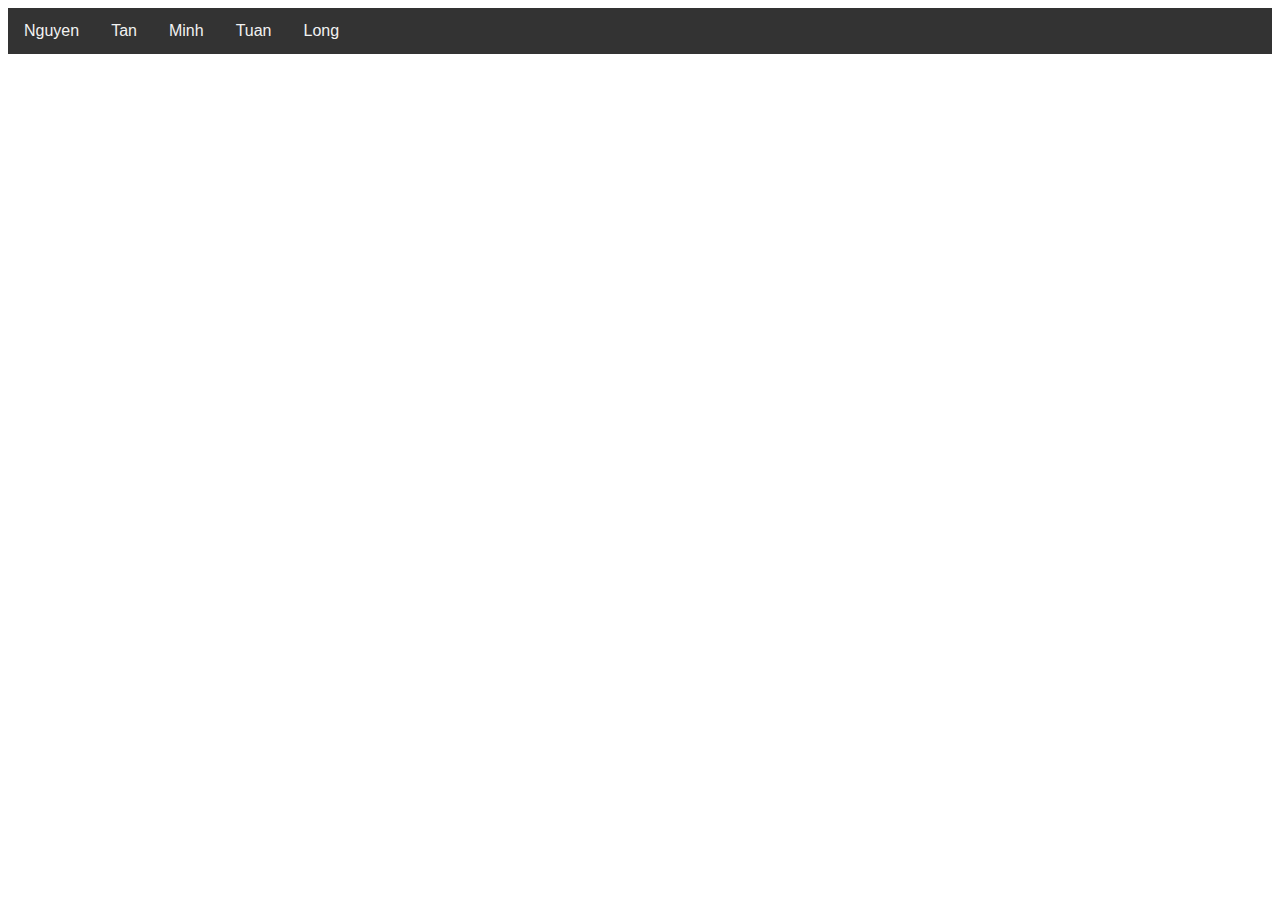
<file: index.html>
<!DOCTYPE html>
<html lang="en">
<head>
    <meta charset="UTF-8">
    <meta name="viewport" content="width=device-width, initial-scale=1.0">
    <title>Navigation Bar</title>
    <link rel="stylesheet" href="styles.css">
</head>
<body>
    <div class="navbar">
        <a href="./Nguyen/profile.html">Nguyen</a>
        <a href="./Tan/voquoctan.html">Tan</a>
        <a href="./Minh/minh.html">Minh</a>
        <a href="./NguyenDucTuan8180/profile.html">Tuan</a>
        <a href="./HoangLong/index.html">Long</a>
    </div>
</body>
</html>
</file>
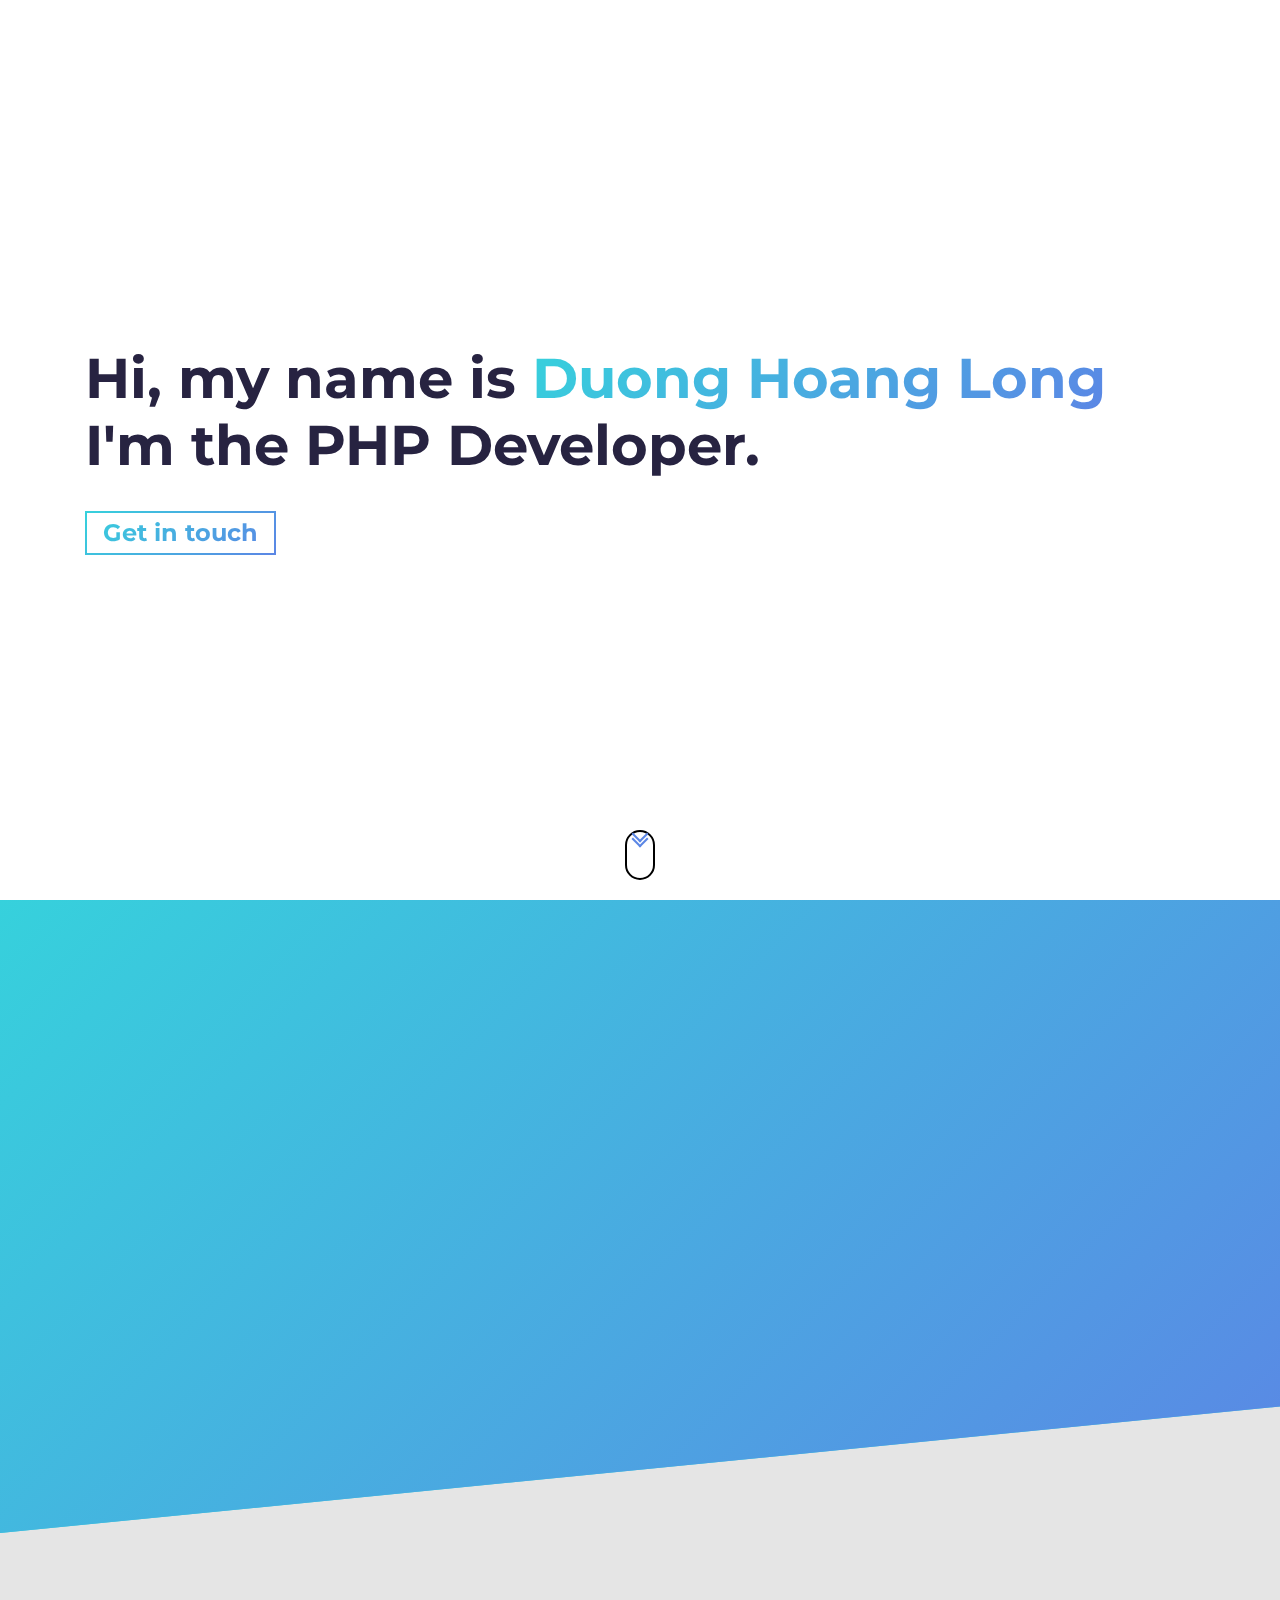
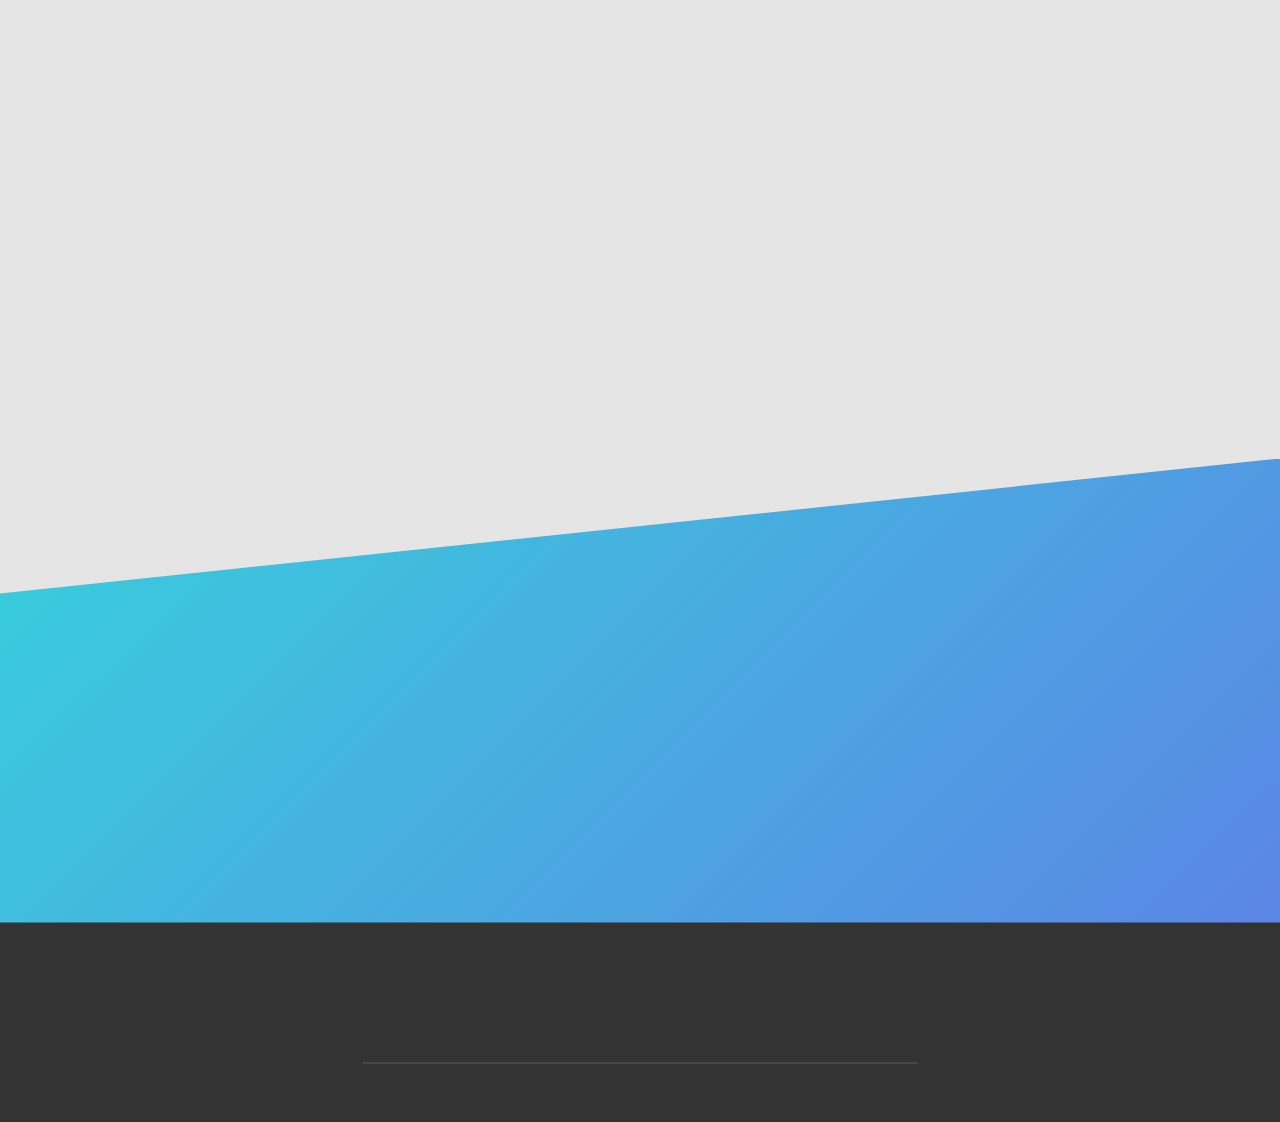
<file: HoangLong/index.html>
<!-- HELLO
-
DevFolio is a minimal, clean, lightweight and fully responsive template for Devlopers!
Created by Anil Seervi.
-
GitHub repo: https://github.com/AnilSeervi/DevFolio
README: https://github.com/AnilSeervi/DevFolio/blob/master/README.md
-
Have fun creating your portfolio on this template!!! -->

<!DOCTYPE html>
<html lang="en">
  <head>
    <meta charset="UTF-8" />
    <meta http-equiv="X-UA-Compatible" content="IE=edge" />
    <meta name="viewport" content="width=device-width, initial-scale=1.0" />
    <link rel="preconnect" href="https://fonts.gstatic.com" />
    <link rel="preconnect" href="https://cdnjs.cloudflare.com" />

    <!-- Title: add your Portfolio websites's title here -->
    <title>[Duong Hoang Long] | Developer</title>

    <!-- Add some coding keywords below, Ex: (javascript, yourusername, etc) -->
    <meta name="keywords" content="[username], [name], skill" />

    <!-- Improve your SEO by adding a small descrption of you -->
    <meta name="description" content="[Your name here] | Developer" />

    <!-- Add a your png Logo to the assets folder and change the href attr accordingly  -->
    <link rel="icon" type="image/png" href="./assets/devfolio-logo.png" />

    <!-- Add your primary-theme color for the value of content -->
    <meta name="theme-color" content="#36d1dc" />

    <!-- Open Graph / Facebook -->
    <meta property="og:type" content="website" />
    <!-- Fill content with the URL of this portfolio you'll host -->
    <meta property="og:url" content="https://devfolio.js.org/" />
    <!-- Fill content with the title of your portfolio(Recommended to use what you put in <title> tag) -->
    <meta property="og:title" content="[Your name here] | Developer" />
    <!-- Give a short description that'll show up when you/someone shares your portfolio on different platform -->
    <meta property="og:description" content="Made using DevFolio Template" />
    <!-- Add a thumbnail image in assets folder and fill the content attr with URL to that thumbnail 
      so that a thumbnail image of your portfolio is shown while shared on other platform -->
    <meta
      property="og:image"
      content="https://devfolio.js.org/assets/devfolio.png"
    />

    <!-- Twitter -->
    <meta property="twitter:card" content="summary_large_image" />
    <!-- Again fill content attr with the URL of this portfolio you'll host -->
    <meta property="twitter:url" content="https://devfolio.js.org" />
    <!-- Recommended to use the same text used within <title> element -->
    <meta property="twitter:title" content="[Your name here] | Developer" />
    <!-- short description that shows up while your portfolio is shared -->
    <meta
      property="twitter:description"
      content="Made using DevFolio Template"
    />
    <!-- Fill content with the URL to the thumbnail image that you'll put in the assets folder -->
    <meta
      property="twitter:image"
      content="https://anilseervi.vercel.app/assets/devfolio.png"
    />

    <!-- link tags -->
    <link rel="preload" as="style" href="./css/main.css" />
    <link rel="stylesheet" href="./css/main.css" />

    <!-- FontAwesome Icons link -->
    <link
      rel="stylesheet"
      href="https://cdnjs.cloudflare.com/ajax/libs/font-awesome/6.3.0/css/all.min.css"
      integrity="sha512-SzlrxWUlpfuzQ+pcUCosxcglQRNAq/DZjVsC0lE40xsADsfeQoEypE+enwcOiGjk/bSuGGKHEyjSoQ1zVisanQ=="
      crossorigin="anonymous"
      referrerpolicy="no-referrer"
    />
    <script defer src="./javascript/scrollreveal.min.js"></script>
    <script
      defer
      type="text/javascript"
      src="./javascript/scrollveal.js"
    ></script>

    <!-- Remove Google Analytics once you have your portfolio website set-up -->
    <!-- Global site tag (gtag.js) - Google Analytics -->
    <script
      async
      src="https://www.googletagmanager.com/gtag/js?id=UA-122228201-4"
    ></script>
    <script>
      window.dataLayer = window.dataLayer || []
      function gtag() {
        dataLayer.push(arguments)
      }
      gtag("js", new Date())

      gtag("config", "UA-122228201-4")
    </script>
    <!-- End of Google Analytics -->
  </head>
  <body>
    <!-- Hero Section -->
    <div id="hero">
      <section class="container">
        <h1 class="hero-title">
          Hi, my name is <span class="text-color-main name">Duong Hoang Long</span>
          <br />
          I'm the PHP Developer.
        </h1>
        <p class="hero-cta">
          <a class="cta-btn cta-btn--hero" href="#about">Get in touch</a>
        </p>
      </section>
      <a href="#about" class="scroll-down-link" aria-label="scroll-down">
        <div class="scroll-down"></div
      ></a>
    </div>
    <!-- /END Hero Section -->

    <!-- About Section -->
    <section id="about">
        <div class="container">
          <h2 class="section-title">About Me</h2>
          <div class="row about-wrapper">
            <div class="about-wrapper__image">
              <img
                class="img-fluid"
                src="./assets/profile.png"
                alt="Profile Image"
                width="450"
                height="350"
              />
            </div>
            <div class="about-wrapper__info">
              <p class="about-wrapper__info-text">
                I am a passionate web developer specializing in PHP and Laravel. I enjoy building scalable and efficient web applications, focusing on clean code architecture and best development practices. 
              </p>
              <p class="about-wrapper__info-text">
                With experience in backend development, database management, and API integration, I aim to create seamless digital experiences. I am always eager to learn new technologies and improve my skills.
              </p>
              <span class="about-wrapper__cta">
                <a href="#" class="cta-btn cta-btn--resume">View Resume</a>
              </span>
            </div>
          </div>
        </div>
      </section>      
    <!-- /END About Section -->

    <!--Projects Section-->
    <section id="projects">
      <div class="container">
        <div class="project-wrapper">
          <h2 class="section-title dark-blue-text">Projects</h2>

          <!-- Each .row is a project -->
          <article class="row">
            <div class="project-wrapper__text">
              <h3 class="project-wrapper__text-title">Carbon Credit Marketplace</h3>
              <p class="project-wrapper__text-info">
                A web-based platform designed for seamless carbon credit management, allowing users to purchase, trade, 
                and verify carbon credits securely. The system ensures transparency through unique serial codes for each 
                credit and provides real-time tracking of available credits. Integrated with role-based access control, payment processing, 
                and digital certification, the platform streamlines carbon offset transactions efficiently.
              </p>
              <div class="project-wrapper__text-btns">
                <a
                  href="#"
                  target="_blank"
                  rel="noopener noreferrer"
                  class="cta-btn cta-btn--hero cta-btn--projects"
                  >See Live</a
                >
                <a href="https://github.com/HoangfLong/carbon-markets" target="_blank" class="cta-btn text-color-main"
                  >Source Code</a
                >
              </div>
            </div>

            <div class="project-wrapper__image">
              <a href="#" target="_blank" rel="noopener noreferrer">
                <div class="thumbnail rounded">
                  <img
                    src="./assets/project-1.png"
                    class="img-fluid"
                    alt="Project Image"
                    width="1366"
                    height="767"
                  />
                </div>
              </a>
            </div>
          </article>
          <!-- /END Project -->

          <!-- Each .row is a project -->
          <!-- <article class="row">
            <div class="project-wrapper__text">
              <h3 class="project-wrapper__text-title">Project Title</h3>
              <p class="project-wrapper__text-info">
                Lorem ipsum dolor sit amet consectetur adipisicing elit.
                Deleniti voluptas, sit nam perspiciatis tempore aspernatur ullam
                necessitatibus impedit repellendus vero sed ipsa eos beatae ab
                sint saepe nostrum! Enim, perferendis.
              </p>
              <div class="project-wrapper__text-btns">
                <a
                  href="#"
                  target="_blank"
                  rel="noopener noreferrer"
                  class="cta-btn cta-btn--hero cta-btn--projects"
                  >See Live</a
                >
                <a href="#" target="_blank" class="cta-btn text-color-main"
                  >Source Code</a
                >
              </div>
            </div>

            <div class="project-wrapper__image">
              <a href="#" target="_blank" rel="noopener noreferrer">
                <div class="thumbnail rounded">
                  <img
                    src="./assets/project.png"
                    class="img-fluid"
                    alt="Project Image"
                    width="1366"
                    height="767"
                  />
                </div>
              </a>
            </div>
          </article> -->
          <!-- /END Project -->

          <!-- Each .row is a project -->
          <!-- <article class="row">
            <div class="project-wrapper__text">
              <h3 class="project-wrapper__text-title">Project Title</h3>
              <p class="project-wrapper__text-info">
                Lorem ipsum dolor sit amet consectetur adipisicing elit.
                Deleniti voluptas, sit nam perspiciatis tempore aspernatur ullam
                necessitatibus impedit repellendus vero sed ipsa eos beatae ab
                sint saepe nostrum! Enim, perferendis.
              </p>
              <div class="project-wrapper__text-btns">
                <a
                  href="#"
                  target="_blank"
                  rel="noopener noreferrer"
                  class="cta-btn cta-btn--hero cta-btn--projects"
                  >See Live</a
                >
                <a href="#" target="_blank" class="cta-btn text-color-main"
                  >Source Code</a
                >
              </div>
            </div>

            <div class="project-wrapper__image">
              <a href="#" target="_blank" rel="noopener noreferrer">
                <div class="thumbnail rounded">
                  <img
                    src="./assets/project.png"
                    class="img-fluid"
                    alt="Project Image"
                    width="1366"
                    height="767"
                  />
                </div>
              </a>
            </div>
          </article> -->
          <!-- /END Project -->
        </div>
      </div>
    </section>
    <!-- End Projects Section -->

    <!-- Contact Section -->
    <section id="contact">
      <div class="container">
        <h2 class="section-title">Contact</h2>
        <div class="contact-wrapper">
          <p class="contact-wrapper__text">[Put your call to action here]</p>
          <a href="#" class="cta-btn cta-btn--resume">Call to Action</a>
        </div>
      </div>
    </section>
    <!-- END Contact Section -->

    <!-- Footer Section -->
    <footer class="footer">
      <div class="container">
        <a href="#hero" class="back-to-top" aria-label="go back to top">
          <i class="fa fa-angle-up fa-2x" aria-hidden="true"></i>
        </a>
        <div class="social-links">
          <a
            href="#!"
            target="_blank"
            rel="noopener noreferrer"
            aria-label="twitter"
          >
            <i class="fa-brands fa-twitter"></i>
          </a>
          <a
            href="#!"
            target="_blank"
            rel="noopener noreferrer"
            aria-label="instagram"
          >
            <i class="fa-brands fa-instagram"></i>
          </a>
          <a
            href="#!"
            target="_blank"
            rel="noopener noreferrer"
            aria-label="codepen"
          >
            <i class="fa-brands fa-codepen"></i>
          </a>
          <a
            href="https://www.linkedin.com/in/long-ho%C3%A0ng-329a47310/"
            target="_blank"
            rel="noopener noreferrer"
            aria-label="linkedin"
          >
            <i class="fa-brands fa-linkedin"></i>
          </a>
          <a
            href="https://github.com/HoangfLong"
            target="_blank"
            rel="noopener noreferrer"
            aria-label="github"
          >
            <i class="fa-brands fa-github"></i>
          </a>
        </div>
        <hr />
        <!-- <p class="footer__text">
          &copy; <span id="year"></span> - Template by
          <a
            href="https://github.com/AnilSeervi"
            target="_blank"
            rel="noopener noreferrer"
            >Anil Seervi</a
          >. <br />Made with &hearts;
        </p> -->
      </div>
    </footer>
    <!-- END Footer Section -->

    <script>
      document.getElementById("year").textContent = new Date().getFullYear()
    </script>
    <script src="./javascript/vanilla-tilt.min.js"></script>
    <script type="text/javascript" src="./javascript/valtilt.js"></script>
  </body>
</html>
</file>
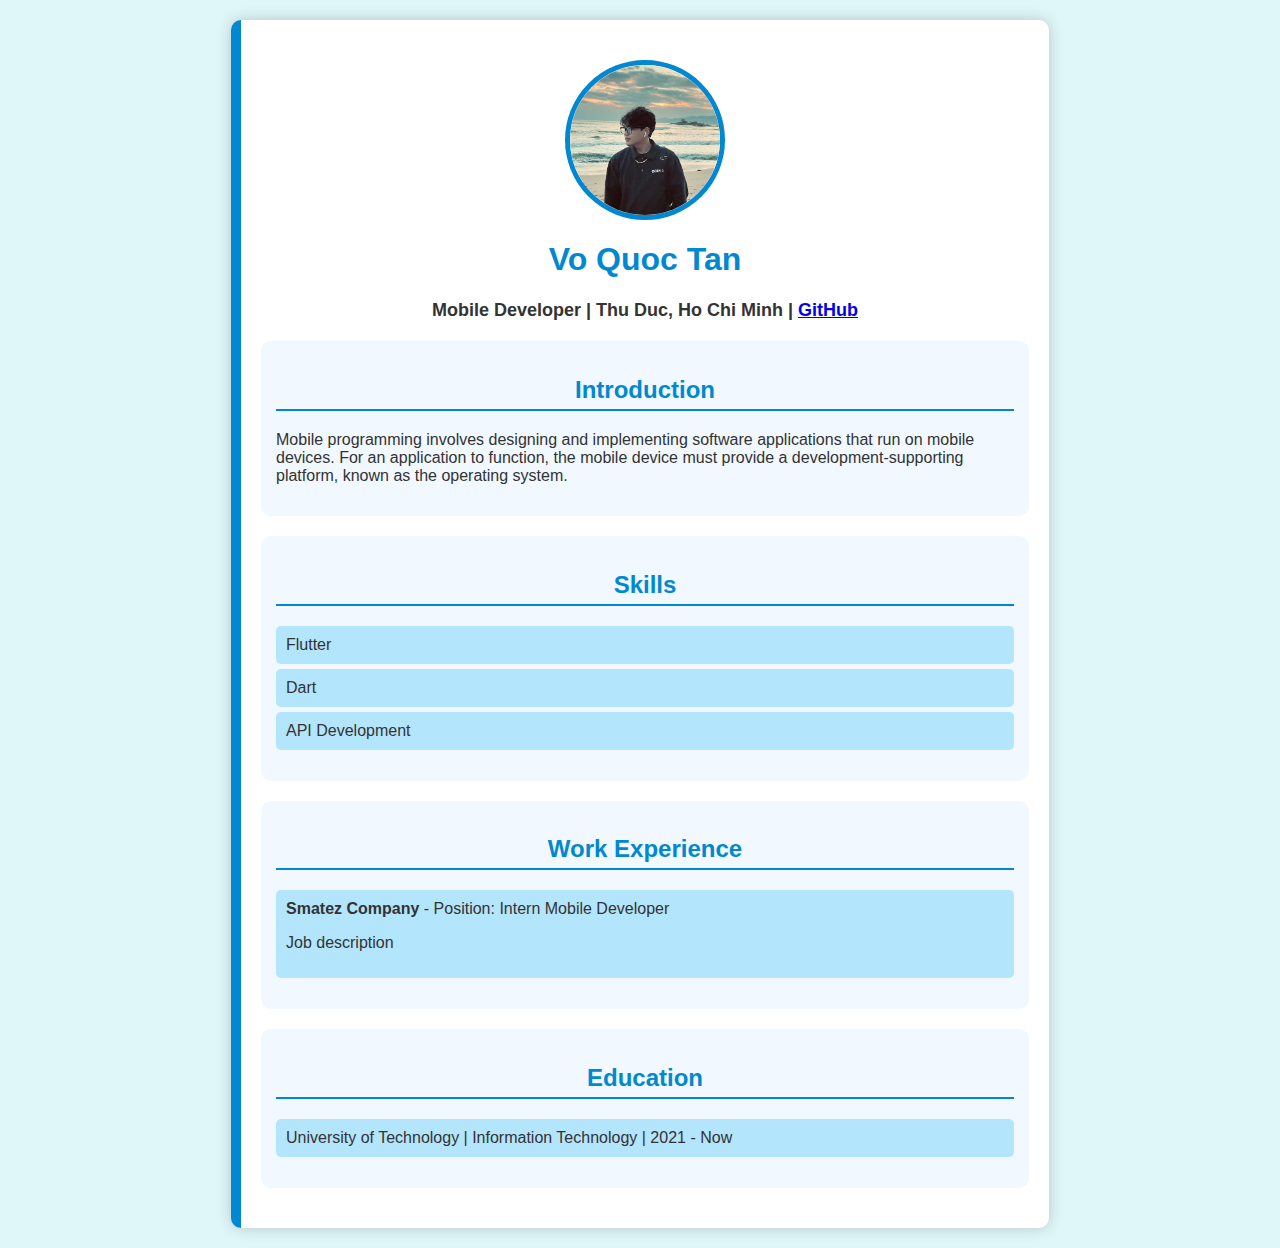
<file: voquoctan.html>
<!DOCTYPE html>
<html lang="en">
<head>
    <meta charset="UTF-8">
    <meta name="viewport" content="width=device-width, initial-scale=1.0">
    <title>About Me</title>
    <style>
        body {
            font-family: Arial, sans-serif;
            margin: 0;
            padding: 0;
            background-color: #e0f7fa;
            color: #333;
        }
        .container {
            width: 60%;
            margin: 20px auto;
            background: white;
            padding: 20px;
            border-radius: 10px;
            box-shadow: 0 0 15px rgba(0, 0, 0, 0.2);
            border-left: 10px solid #0288d1;
        }
        .profile-img {
            width: 150px;
            height: 150px;
            border-radius: 50%;
            display: block;
            margin: 20px auto;
            border: 5px solid #0288d1;
            object-fit: cover;
        }
        h1, h2 {
            text-align: center;
            color: #0288d1;
        }
        .info {
            text-align: center;
            margin-bottom: 20px;
            font-size: 18px;
            font-weight: bold;
        }
        .section {
            margin-bottom: 20px;
            padding: 15px;
            background: #f1f8ff;
            border-radius: 10px;
        }
        .section h2 {
            border-bottom: 2px solid #0288d1;
            padding-bottom: 5px;
        }
        ul {
            list-style: none;
            padding: 0;
        }
        ul li {
            background: #b3e5fc;
            margin: 5px 0;
            padding: 10px;
            border-radius: 5px;
        }
    </style>
</head>
<body>
    <div class="container">
        <img src="/image/z6399191427435_cfedbb5c688fdf88c612fbc1bc58b9d1.jpg" alt="Profile Picture" class="profile-img">
        <h1>Vo Quoc Tan</h1>
        <p class="info">Mobile Developer | Thu Duc, Ho Chi Minh | <a href="https://github.com/VoQuocTanne" target="_blank">GitHub</a></p>

        <div class="section">
            <h2>Introduction</h2>
            <p>Mobile programming involves designing and implementing software applications that run on mobile devices. For an application to function, the mobile device must provide a development-supporting platform, known as the operating system.</p>
        </div>

        <div class="section">
            <h2>Skills</h2>
            <ul>
                <li>Flutter</li>
                <li>Dart</li>
                <li>API Development</li>
            </ul>
        </div>

        <div class="section">
            <h2>Work Experience</h2>
            <ul>
                <li>
                    <strong>Smatez Company</strong> - Position: Intern Mobile Developer
                    <p>Job description</p>
                </li>
            </ul>
        </div>

        <div class="section">
            <h2>Education</h2>
            <ul>
                <li>University of Technology | Information Technology | 2021 - Now</li>
            </ul>
        </div>
    </div>
</body>
</html>
</file>
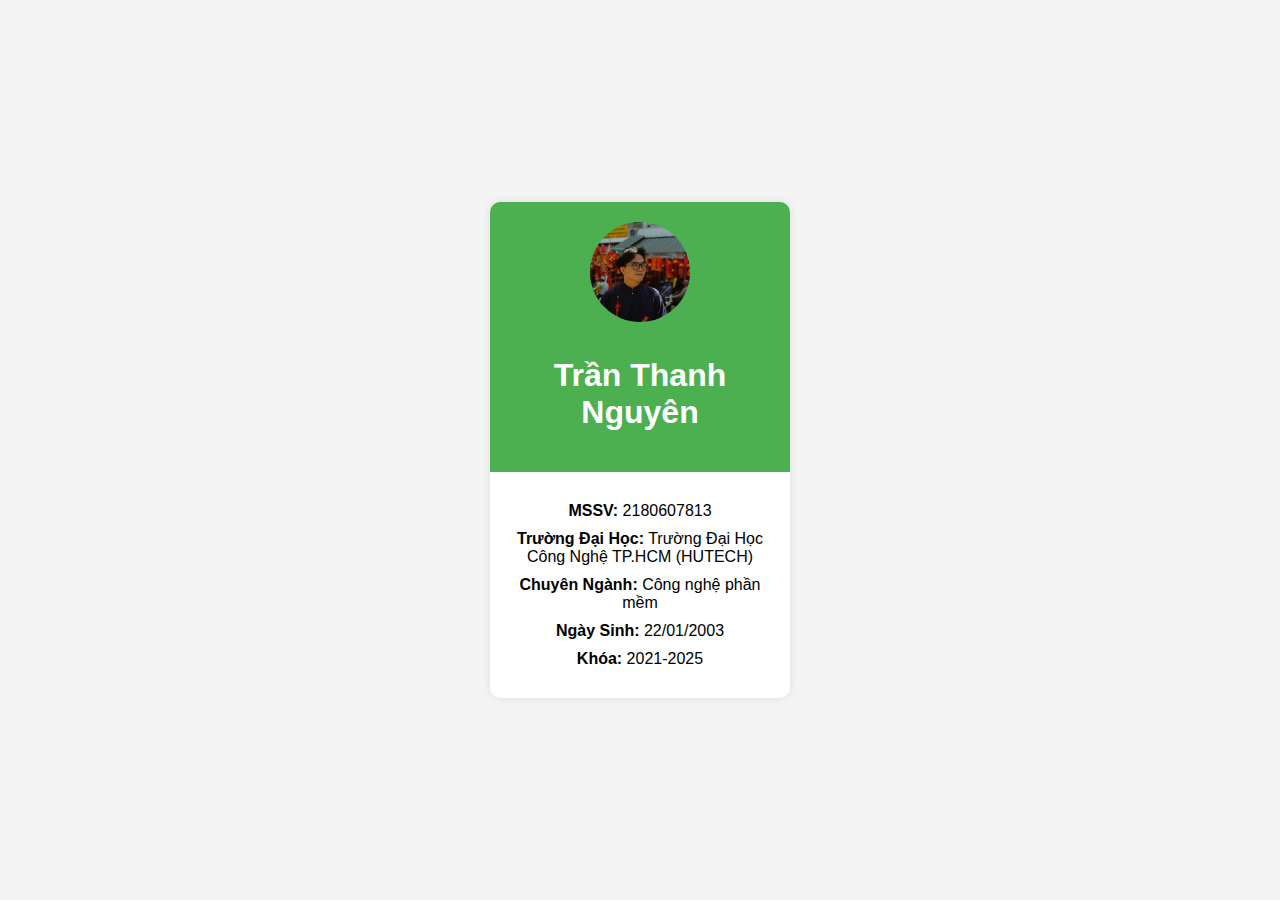
<file: Nguyen/profile.html>
<!DOCTYPE html>
<html lang="en">
<head>
    <meta charset="UTF-8">
    <meta name="viewport" content="width=device-width, initial-scale=1.0">
    <title>Thông Tin Cá Nhân</title>
    <link rel="stylesheet" href="styles.css">
</head>
<body>
    <div class="profile-container">
        <div class="profile-header">
            <img src="nguyen.JPEG" alt="Avatar" class="avatar">
            <h1>Trần Thanh Nguyên</h1>
        </div>
        <div class="profile-details">
            <p><strong>MSSV:</strong> 2180607813</p>
            <p><strong>Trường Đại Học:</strong> Trường Đại Học Công Nghệ TP.HCM (HUTECH)</p>
            <p><strong>Chuyên Ngành:</strong> Công nghệ phần mềm</p>
            <p><strong>Ngày Sinh:</strong> 22/01/2003</p>
            <p><strong>Khóa:</strong> 2021-2025</p>
        </div>
    </div>
</body>
</html>
</file>
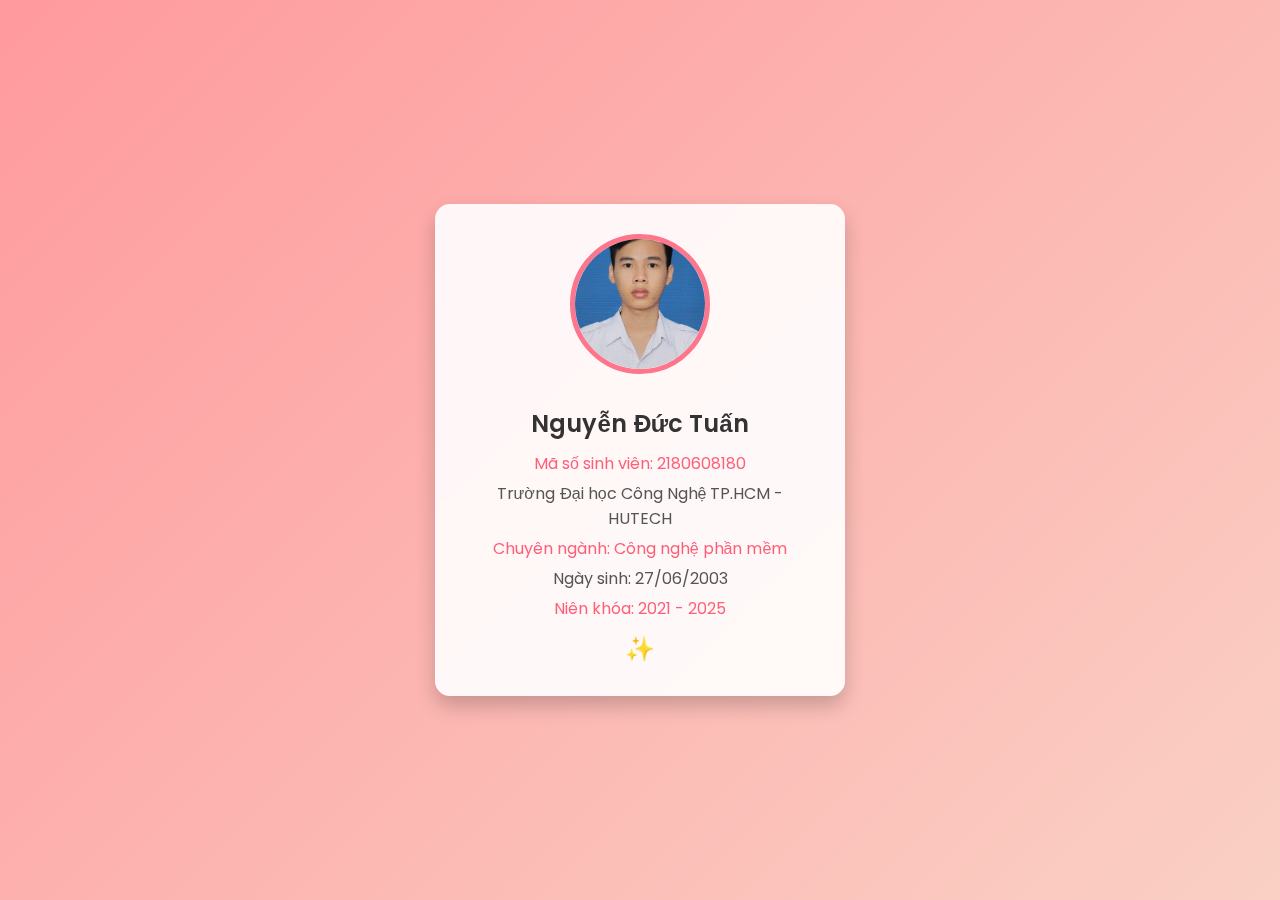
<file: NguyenDucTuan8180/profile.html>
<!DOCTYPE html>
<html lang="vi">
<head>
    <meta charset="UTF-8">
    <meta name="viewport" content="width=device-width, initial-scale=1.0">
    <title>Hồ sơ cá nhân</title>
    <link rel="stylesheet" href="styleProfile.css">
</head>
<body>
    <div class="profile-container">
        <img src="ảnh thẻ.jpg" alt="Ảnh đại diện">
        <h2>Nguyễn Đức Tuấn</h2>
        <p>Mã số sinh viên: 2180608180</p>
        <p>Trường Đại học Công Nghệ TP.HCM - HUTECH</p>
        <p>Chuyên ngành: Công nghệ phần mềm</p>
        <p>Ngày sinh: 27/06/2003</p>
        <p>Niên khóa: 2021 - 2025</p>
    </div>
</body>
</html>
</file>
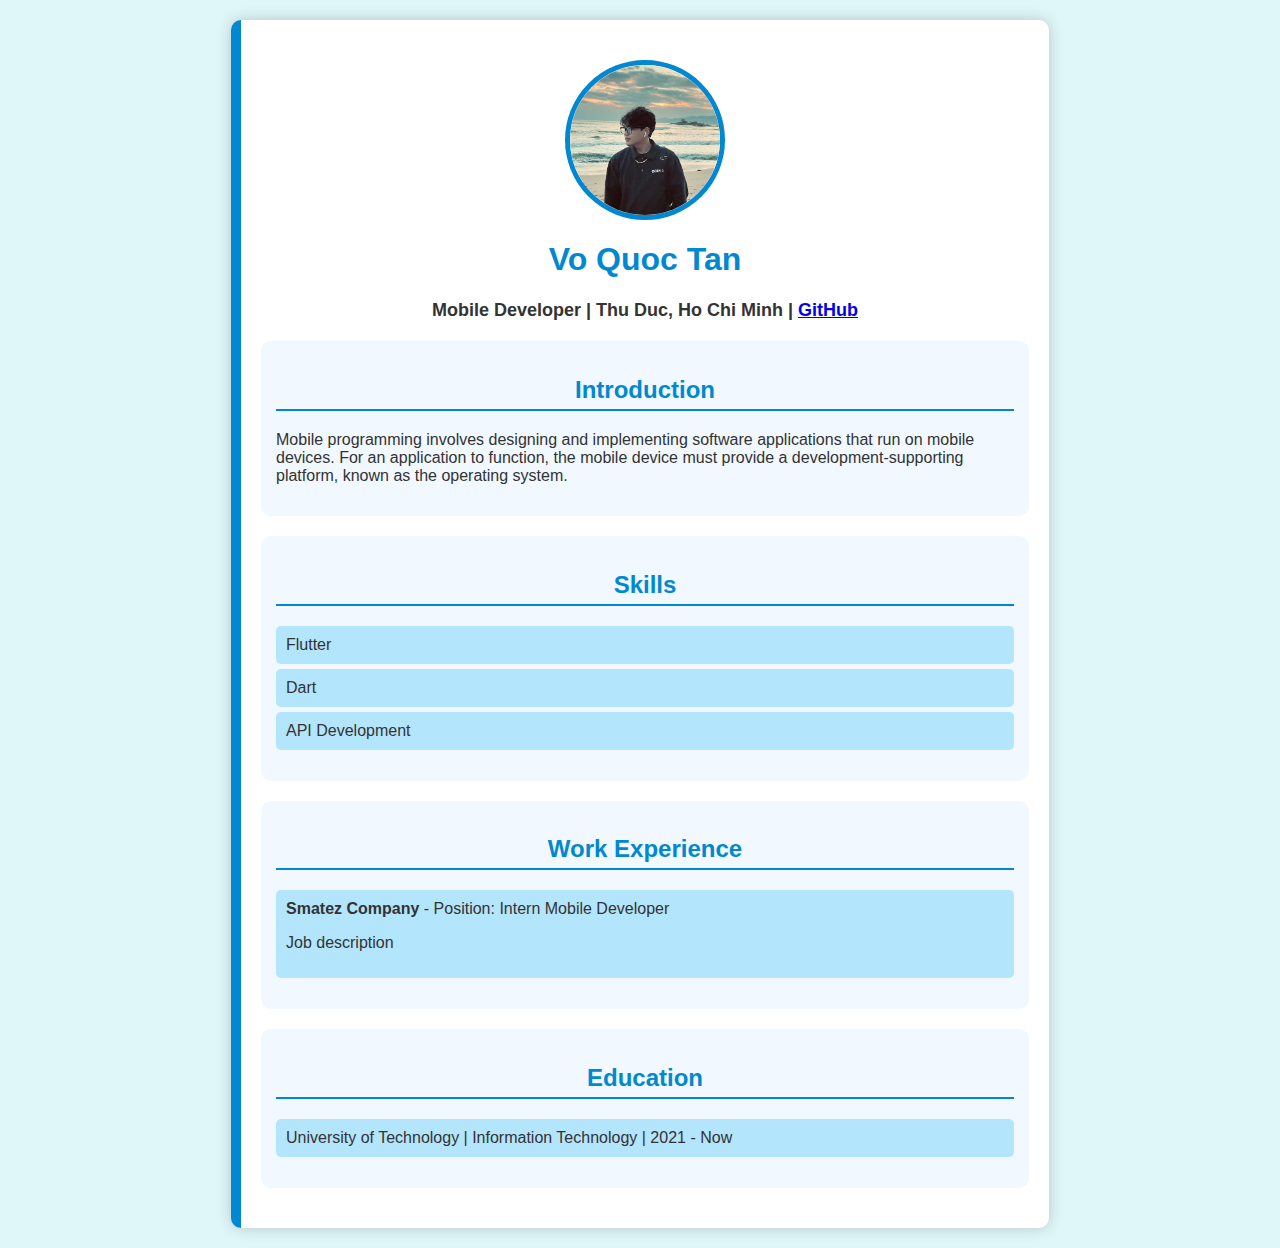
<file: Tan/voquoctan.html>
<!DOCTYPE html>
<html lang="en">
<head>
    <meta charset="UTF-8">
    <meta name="viewport" content="width=device-width, initial-scale=1.0">
    <title>About Me</title>
    <style>
        body {
            font-family: Arial, sans-serif;
            margin: 0;
            padding: 0;
            background-color: #e0f7fa;
            color: #333;
        }
        .container {
            width: 60%;
            margin: 20px auto;
            background: white;
            padding: 20px;
            border-radius: 10px;
            box-shadow: 0 0 15px rgba(0, 0, 0, 0.2);
            border-left: 10px solid #0288d1;
        }
        .profile-img {
            width: 150px;
            height: 150px;
            border-radius: 50%;
            display: block;
            margin: 20px auto;
            border: 5px solid #0288d1;
            object-fit: cover;
        }
        h1, h2 {
            text-align: center;
            color: #0288d1;
        }
        .info {
            text-align: center;
            margin-bottom: 20px;
            font-size: 18px;
            font-weight: bold;
        }
        .section {
            margin-bottom: 20px;
            padding: 15px;
            background: #f1f8ff;
            border-radius: 10px;
        }
        .section h2 {
            border-bottom: 2px solid #0288d1;
            padding-bottom: 5px;
        }
        ul {
            list-style: none;
            padding: 0;
        }
        ul li {
            background: #b3e5fc;
            margin: 5px 0;
            padding: 10px;
            border-radius: 5px;
        }
    </style>
</head>
<body>
    <div class="container">
        <img src="z6399191427435_cfedbb5c688fdf88c612fbc1bc58b9d1.jpg" alt="Profile Picture" class="profile-img">
        <h1>Vo Quoc Tan</h1>
        <p class="info">Mobile Developer | Thu Duc, Ho Chi Minh | <a href="https://github.com/VoQuocTanne" target="_blank">GitHub</a></p>

        <div class="section">
            <h2>Introduction</h2>
            <p>Mobile programming involves designing and implementing software applications that run on mobile devices. For an application to function, the mobile device must provide a development-supporting platform, known as the operating system.</p>
        </div>

        <div class="section">
            <h2>Skills</h2>
            <ul>
                <li>Flutter</li>
                <li>Dart</li>
                <li>API Development</li>
            </ul>
        </div>

        <div class="section">
            <h2>Work Experience</h2>
            <ul>
                <li>
                    <strong>Smatez Company</strong> - Position: Intern Mobile Developer
                    <p>Job description</p>
                </li>
            </ul>
        </div>

        <div class="section">
            <h2>Education</h2>
            <ul>
                <li>University of Technology | Information Technology | 2021 - Now</li>
            </ul>
        </div>
    </div>
</body>
</html>
</file>
<file: styles.css>
body {
    font-family: Arial, sans-serif;
}

.navbar {
    overflow: hidden;
    background-color: #333;
}

.navbar a {
    float: left;
    display: block;
    color: #f2f2f2;
    text-align: center;
    padding: 14px 16px;
    text-decoration: none;
}

.navbar a:hover {
    background-color: #ddd;
    color: black;
}
</file>
<file: HoangLong/css/main.css>
@import"https://fonts.googleapis.com/css2?family=Montserrat:wght@400;700&display=swap";*{margin:0;padding:0;box-sizing:border-box;font-family:"Montserrat",sans-serif}html{font-size:62.5%;scroll-behavior:smooth}body{text-align:center;line-height:1.5}h1{font-weight:700}p,a{font-size:1.6rem}a{text-decoration:none}a:hover{transition:all .3s ease-in-out}.section-title{margin-bottom:4.5rem;font-size:4rem;text-transform:uppercase}@media(max-width: 37.5em){.section-title{font-size:2.8rem}}.dark-blue-color{color:#272341}.text-color-main{margin-left:1rem;color:#5b86e5;-webkit-text-fill-color:#5b86e5}@supports((-webkit-background-clip: text) or (background-clip: text)) or (-webkit-background-clip: text){.text-color-main{background-image:linear-gradient(135deg, #36d1dc 0%, #5b86e5 100%);-webkit-background-clip:text;background-clip:text;-webkit-text-fill-color:rgba(0,0,0,0);color:rgba(0,0,0,0)}}@media(max-width: 37.5em){.text-color-main{margin:0;background-image:none;-webkit-text-fill-color:#5b86e5;box-shadow:none}}.cta-btn{display:inline-block;position:relative;padding:.8rem 1.6rem;font-weight:bold;line-height:1;z-index:1;overflow:hidden;border-radius:3px;transition:all cubic-bezier(0.19, 1, 0.22, 1) .6s}.cta-btn:hover{box-shadow:1.5px 1.5px 3px rgba(174,174,192,.4),-1px -1px 3px #fff}@media(max-width: 37.5em){.cta-btn:hover{box-shadow:none}}.cta-btn::after{content:"";display:block;position:absolute;background-image:linear-gradient(135deg, #36d1dc 0%, #5b86e5 100%);width:0px;height:100%;left:0;top:0;z-index:-1;transition:all cubic-bezier(0.19, 1, 0.22, 1) .6s}@media(max-width: 37.5em){.cta-btn::after{width:0;height:0;background-image:none}}.cta-btn--hero{color:#5b86e5;-webkit-text-fill-color:#5b86e5;border:2px solid rgba(0,0,0,0);-o-border-image:linear-gradient(135deg, #36d1dc 0%, #5b86e5 100%);border-image:linear-gradient(135deg, #36d1dc 0%, #5b86e5 100%);border-image-slice:1}@supports((-webkit-background-clip: text) or (background-clip: text)) or (-webkit-background-clip: text){.cta-btn--hero{background-image:linear-gradient(135deg, #36d1dc 0%, #5b86e5 100%);-webkit-background-clip:text;background-clip:text;-webkit-text-fill-color:rgba(0,0,0,0);color:rgba(0,0,0,0)}}@media screen and (-ms-high-contrast: active),screen and (-ms-high-contrast: none){.cta-btn--hero{color:#5b86e5}.cta-btn--hero:hover{color:#fff}}@media(max-width: 37.5em){.cta-btn--hero{background-image:none;border:2px solid #5b86e5;box-shadow:none;-webkit-text-fill-color:#5b86e5}}.cta-btn--hero::after{height:410%;width:150%;transform:translate(-98%, -25%) rotate(45deg)}.cta-btn--hero:hover{-webkit-text-fill-color:#fff;text-decoration:none}@media(max-width: 37.5em){.cta-btn--hero:hover{-webkit-text-fill-color:#5b86e5}}.cta-btn--hero:hover::after{transform:translate(-9%, -25%) rotate(45deg)}.cta-btn--resume{border-radius:0;color:#fff;border:2px solid #fff}.cta-btn--resume::after{background:#fff}.cta-btn--resume:hover{color:#5b86e5;text-decoration:none;box-shadow:none}@media(max-width: 37.5em){.cta-btn--resume:hover{color:#fff}}.cta-btn--resume:hover::after{width:100%}.cta-btn--projects{box-shadow:inset 1px 1px 2px 2px rgba(174,174,192,.15),inset -2px -2px 2px rgba(255,255,255,.7);border:2px solid rgba(0,0,0,0)}@media(max-width: 37.5em){.cta-btn--projects{border:none;box-shadow:1.5px 1.5px 3px rgba(174,174,192,.4),-1px -1px 3px #fff}}.cta-btn--projects::after{height:250%;width:130%}.cta-btn--projects::after{transform:translate(-98%, -30%) rotate(45deg)}.cta-btn--projects:hover{box-shadow:1.5px 1.5px 3px rgba(174,174,192,.4),-1px -1px 3px #fff}.cta-btn--projects:hover::after{transform:translate(-12%, -30%) rotate(45deg)}.footer{background-color:#333;padding:4.8rem 0}.footer__text{font-size:1.3rem;color:#b3b3b3}.footer__text a{font-size:1.3rem;color:#bfbfbf;transition:all .2s ease-in-out;display:inline-block}.footer__text a:hover,.footer__text a:active{color:#36d1dc}.footer hr{margin:1rem auto;border:0;width:50%;border-top:2px solid rgba(255,255,255,.1)}.social-links{display:flex;justify-content:center}.social-links a{font-size:3rem;display:flex;flex-direction:column;justify-content:center;color:#fff;width:5rem;height:5rem;margin:1.6rem 1.6rem;transition:all ease .2s}.social-links a i{transition:all ease-in-out .2s}.social-links a:hover{transform:scale(1.1) translateY(-2px)}.social-links a:hover .fa-twitter{color:#00acee}.social-links a:hover .fa-instagram{color:#c13584}.social-links a:hover .fa-linkedin{color:#4875b4}.social-links a:hover .fa-codepen{color:#212121}.back-to-top i{color:#fff;margin:1rem 0 1.6rem;transition:all 200ms ease}.back-to-top i:hover{transform:translateY(-2px)}section{padding:5rem 0rem}@media(max-width: 37.5em){section{border:none;padding-left:1rem;padding-right:1rem}}section .row{display:grid;gap:2rem;grid-template-columns:1fr 2fr;grid-template-rows:1fr;padding:0 1.5rem}@media(max-width: 56.25em){section .row{grid-template-columns:1fr;grid-template-rows:auto}}@media(max-width: 37.5em){section .row{padding:0}}section .row p+p{margin-top:1rem}section .row span{margin-top:2rem}.container{width:100%;padding:0 1.5rem;margin:0 auto;max-width:1140px}@media(max-width: 75em){.container{max-width:960px;width:100%}}@media(max-width: 56.25em){.container{max-width:720px;width:100%;justify-content:center}}@media(max-width: 48em){.container{max-width:720px;width:100%}}@media(max-width: 37.5em){.container{max-width:540px;width:100%}}#about{background-color:#36d1dc;background-image:linear-gradient(135deg, #36d1dc 0%, #5b86e5 100%);color:#fff;height:100%;-webkit-clip-path:polygon(0 0, 100% 0, 100% 80%, 0 100%);clip-path:polygon(0 0, 100% 0, 100% 80%, 0 100%);padding-bottom:10%}@media(max-width: 75em){#about{height:100%;-webkit-clip-path:none;clip-path:none}}#about .about-wrapper{grid-template-columns:1fr 1fr}@media(max-width: 37.5em){#about .about-wrapper{padding-bottom:5rem;grid-template-columns:1fr}}#about .about-wrapper__image{display:flex;height:100%;align-items:center;justify-content:center}#about .about-wrapper__image img{max-width:350px;width:100%}@media(max-width: 75em){#about .about-wrapper__image{height:100%}}@media(max-width: 48em){#about .about-wrapper__image{padding-bottom:4rem}}#about .about-wrapper__info{display:flex;height:100%;justify-content:center;flex-direction:column;text-align:left}@media(max-width: 48em){#about .about-wrapper__info{align-items:center;text-align:center}}#contact{background-image:linear-gradient(135deg, #36d1dc 0%, #5b86e5 100%);-webkit-clip-path:polygon(0 15vh, 100% 0, 100% 100%, 0 100%);clip-path:polygon(0 15vh, 100% 0, 100% 100%, 0 100%);padding:15rem 0 10rem 0;margin-top:-15rem;margin-bottom:-1px;color:#fff}@media(max-width: 75em){#contact{padding:10rem 0;margin-top:0;-webkit-clip-path:none;clip-path:none}}#contact .contact-wrapper{margin-top:3.2rem;padding:0 2rem;-webkit-backface-visibility:hidden;backface-visibility:hidden}#contact .contact-wrapper__text{margin-bottom:2.5rem}#contact .contact-wrapper__text,#contact .contact-wrapper a{font-size:2.4rem}@media(max-width: 37.5em){#contact .contact-wrapper__text,#contact .contact-wrapper a{font-size:2rem}}#hero{min-height:100vh;height:100vh;display:flex;align-items:center;background:#fff;font-weight:400;color:#272341;padding:0rem 5.6rem;top:0;left:0;bottom:0;right:0;z-index:-1;line-height:1.2;animation:hidden 1000ms linear forwards}@media(max-width: 56.25em){#hero{justify-content:center}}@media(max-width: 37.5em){#hero{padding:0rem 1.6rem}}#hero .hero-title{font-size:5.6rem;font-weight:700;margin-bottom:3.2rem;text-align:left}#hero .hero-title span{margin:0;display:inline-block}@media(max-width: 75em){#hero .hero-title{font-size:4rem}}@media(max-width: 56.25em){#hero .hero-title{font-size:3.6rem;text-align:center}}@media(max-width: 37.5em){#hero .hero-title{font-size:3.5rem;line-height:1.5}}@media(max-width: 20em){#hero .hero-title{font-size:2.8rem}}#hero .hero-cta{display:flex}@media(max-width: 56.25em){#hero .hero-cta{justify-content:center}}#hero .hero-cta a{font-size:2.4rem}@media(max-width: 37.5em){#hero .hero-cta a{font-size:2rem}}.scroll-down-link{position:absolute;left:50%;bottom:20px;transform:translateX(-50%)}.scroll-down{height:50px;width:30px;border:2px solid #000;border-radius:50px;cursor:pointer}.scroll-down::before,.scroll-down::after{height:10px;width:10px;content:"";position:absolute;top:20%;left:50%;border:2px solid #5b86e5;transform:translate(-50%, -100%) rotate(45deg);border-top:none;border-left:none;animation:scroll-down 1s ease-in-out infinite}.scroll-down::after{top:30%;animation-delay:.3s}@keyframes hidden{0%{opacity:0}50%{opacity:0}100%{opacity:1}}@keyframes scroll-down{0%{opacity:0}30%{opacity:1}60%{opacity:1}100%{opacity:0;top:90%}}#projects{background-color:#e5e5e5;color:#272341;margin-top:-15rem;padding-top:15rem}@media(max-width: 75em){#projects{margin-top:0;padding-top:5rem}}@media(max-width: 37.5em){#projects{padding-bottom:1px}}#projects .project-wrapper{margin-bottom:15rem}@media(max-width: 37.5em){#projects .project-wrapper{margin-bottom:0rem}}#projects .project-wrapper .row{margin:0;margin-bottom:8rem}@media(max-width: 37.5em){#projects .project-wrapper .row{margin-bottom:4rem}}#projects .project-wrapper__text{width:100%;text-align:left}@media(max-width: 75em){#projects .project-wrapper__text{margin-bottom:4.8rem}}@media(max-width: 37.5em){#projects .project-wrapper__text{margin-bottom:2.5rem}}#projects .project-wrapper__text-title{font-weight:bold;margin-bottom:1.8rem;font-size:2.5rem}@media(max-width: 37.5em){#projects .project-wrapper__text-title{font-size:2rem}}#projects .project-wrapper__text-info{margin-bottom:1.5rem}#projects .project-wrapper__text-btns{width:100%;display:flex;align-items:center;flex-wrap:wrap}#projects .project-wrapper__image{width:90%;margin:0 auto}@media(max-width: 75em){#projects .project-wrapper__image{width:100%;margin:0}}#projects .project-wrapper__image .thumbnail{border:none;box-shadow:8px 8px 9px 7px rgba(174,174,192,.4),-5px -5px 15px 7px #fff}#projects .project-wrapper__image .thumbnail .img-fluid{width:100%;height:auto;vertical-align:middle;border-radius:2px}@media(max-width: 37.5em){#projects .project-wrapper__image .thumbnail{box-shadow:none;border:1px solid #d2d2d2;margin-bottom:3.2rem;transform:none}}
</file>
<file: Nguyen/styles.css>
body {
    font-family: Arial, sans-serif;
    background-color: #f4f4f4;
    margin: 0;
    padding: 0;
    display: flex;
    justify-content: center;
    align-items: center;
    height: 100vh;
}

.profile-container {
    background-color: #fff;
    border-radius: 10px;
    box-shadow: 0 0 10px rgba(0, 0, 0, 0.1);
    overflow: hidden;
    width: 300px;
    text-align: center;
}

.profile-header {
    background-color: #4CAF50;
    color: white;
    padding: 20px;
}

.avatar {
    border-radius: 50%;
    width: 100px;
    height: 100px;
    object-fit: cover;
    margin-bottom: 10px;
}

.profile-details {
    padding: 20px;
}

.profile-details p {
    margin: 10px 0;
    font-size: 16px;
}
</file>
<file: NguyenDucTuan8180/styleProfile.css>
@import url('https://fonts.googleapis.com/css2?family=Poppins:wght@300;400;600&display=swap');

body {
    font-family: 'Poppins', sans-serif;
    margin: 0;
    padding: 0;
    display: flex;
    justify-content: center;
    align-items: center;
    height: 100vh;
    background: linear-gradient(135deg, #ff9a9e, #fad0c4);
}

.profile-container {
    background: rgba(255, 255, 255, 0.9);
    padding: 30px;
    border-radius: 15px;
    box-shadow: 0 10px 20px rgba(0, 0, 0, 0.2);
    text-align: center;
    width: 350px;
    backdrop-filter: blur(10px);
    transition: transform 0.3s ease-in-out;
}

.profile-container:hover {
    transform: scale(1.05);
}

.profile-container img {
    width: 130px;
    height: 130px;
    border-radius: 50%;
    object-fit: cover;
    margin-bottom: 15px;
    border: 5px solid #ff758c;
}

.profile-container h2 {
    margin: 10px 0;
    color: #333;
    font-weight: 600;
}

.profile-container p {
    margin: 5px 0;
    color: #555;
    font-weight: 400;
}

.profile-container p:nth-child(odd) {
    color: #ff5e78;
}

.profile-container::after {
    content: '✨';
    display: block;
    font-size: 24px;
    margin-top: 10px;
}
</file>
